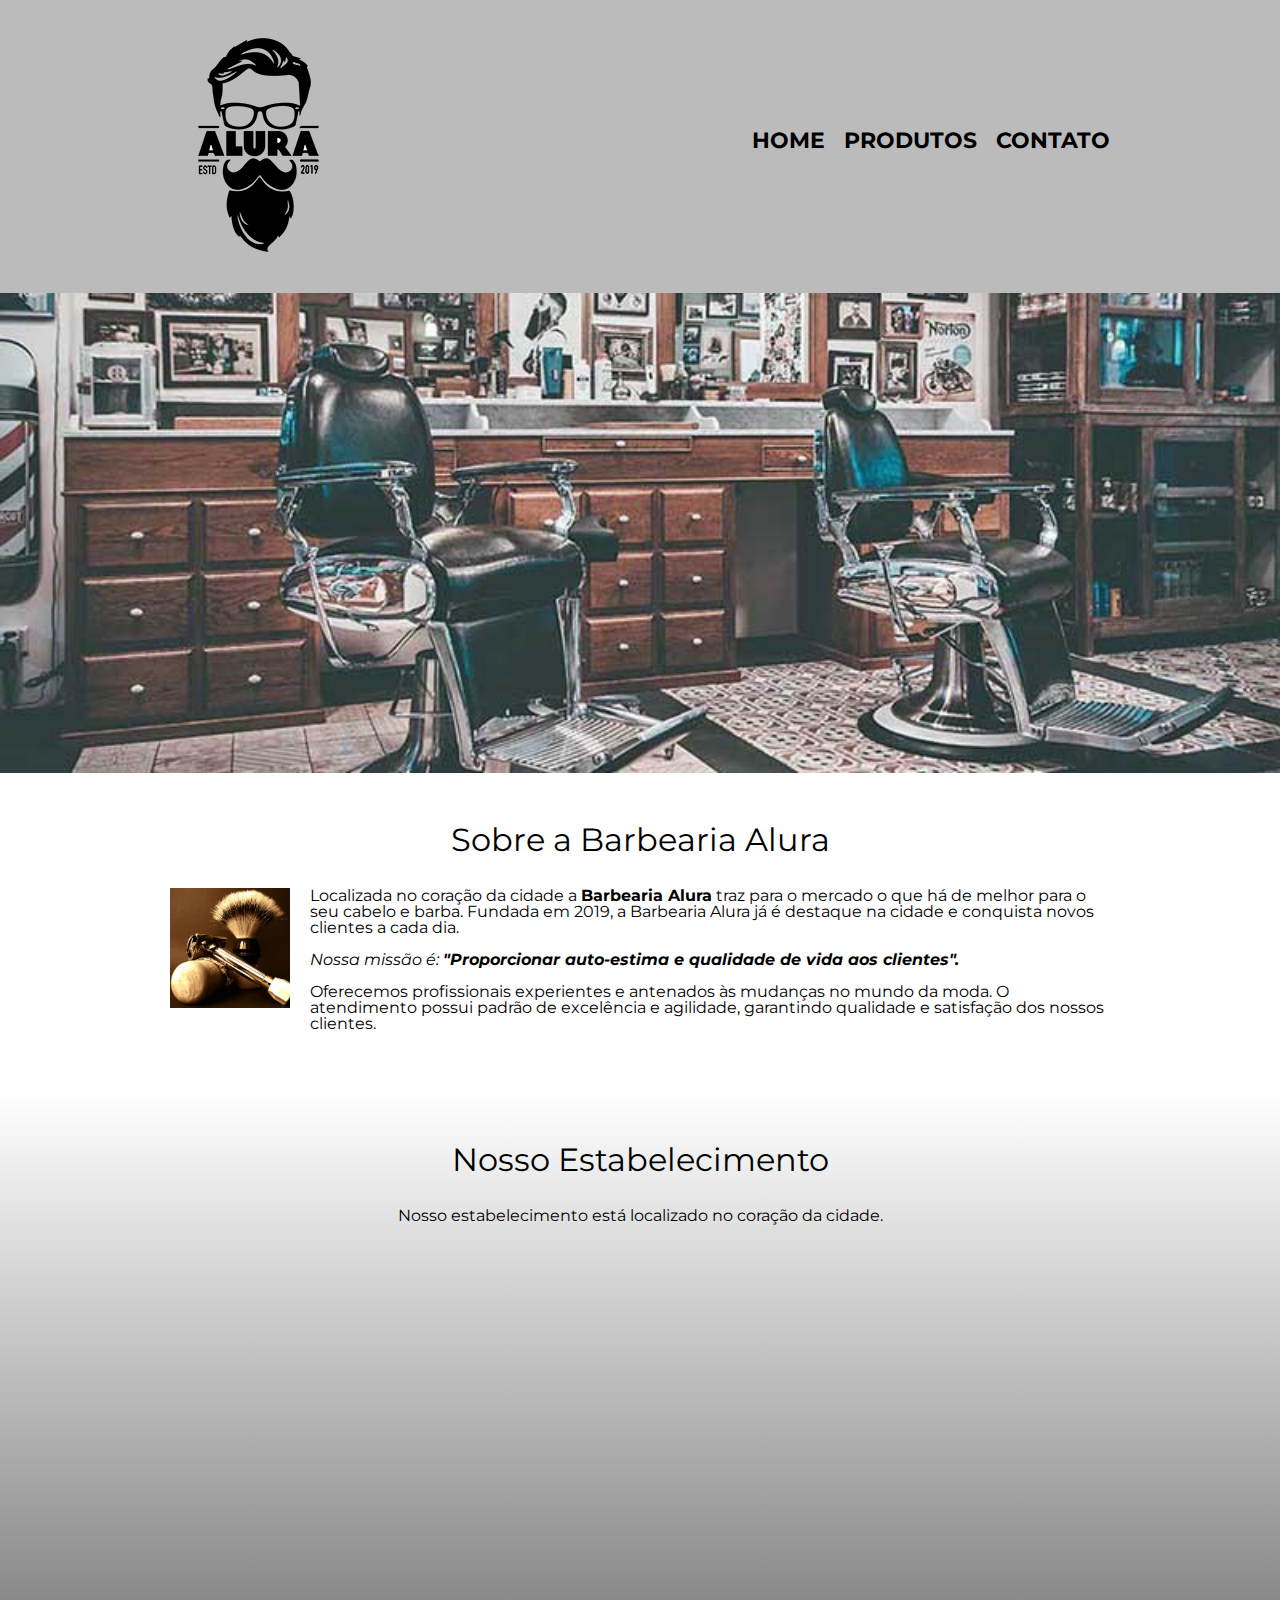
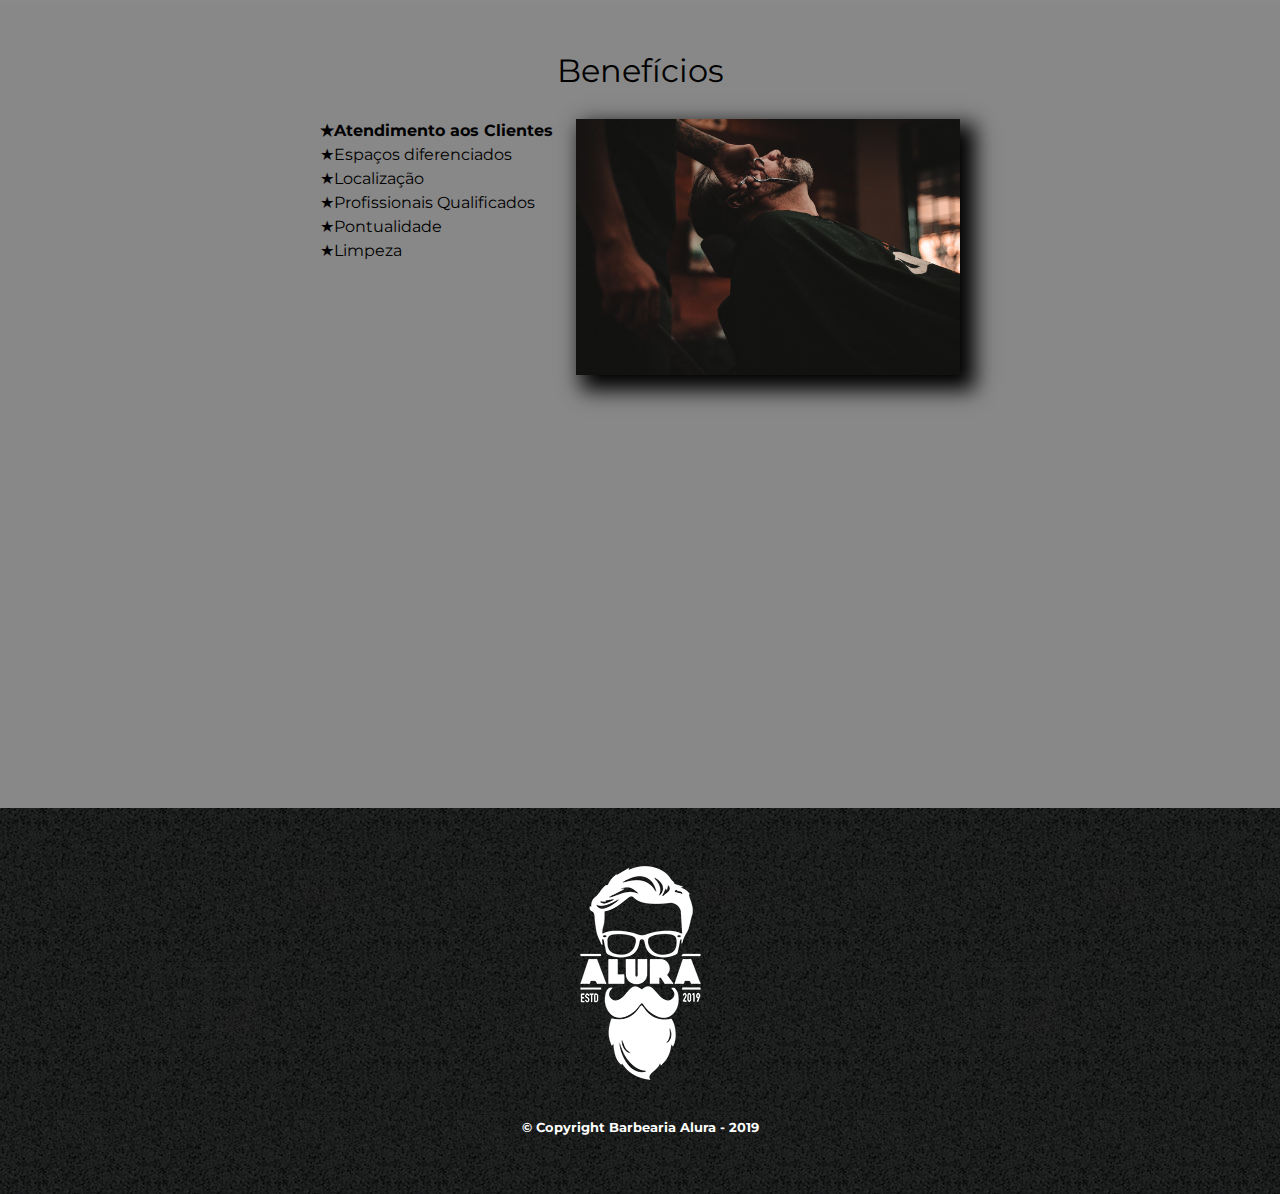
<file: index.html>
<!DOCTYPE html>
<html lang="pt-br">
	<head>
		<meta charset="UTF-8">
		<meta name="viewport" content="width=device-width">
		<title> Barbearia Alura</title>
		<link rel="stylesheet" href="reset.css">
		<link rel = "stylesheet" href = "style.css">
		<link href="https://fonts.googleapis.com/css?family=Montserrat&display=swap" rel="stylesheet">
	</head>
	<body>
		<header>
			<div class="caixa">
				<h1><img src="imagem/logo.png" alt="Logo Barbearia Alura"></h1>

				<nav>
					<ul>
						<li><a href="index.html">Home</a></li>
						<li><a href="produtos.html">Produtos</a></li>
						<li><a href="contato.html">Contato</a></li>
					</ul>
				</nav>
			</div>
		</header>

		<img class="banner"src="imagem/banner.jpg">

		<main>
			<section class="principal">

				<h2 class="titulo-principal">Sobre a Barbearia Alura</h2>

				<img class="utensilios" src="imagem/utensilios.jpg" alt="Utensilios de um barbeiro">

					<p>Localizada no coração da cidade a <strong>Barbearia Alura</strong> traz para o mercado o que há de melhor para o seu cabelo e barba. Fundada em 2019, a Barbearia Alura já é destaque na cidade e conquista novos clientes a cada dia.</p>

					<p id="missao"><em>Nossa missão é: <strong>"Proporcionar auto-estima e qualidade de vida aos clientes".</strong></em></p>

					<p>Oferecemos profissionais experientes e antenados às mudanças no mundo da moda. O atendimento possui padrão de excelência e agilidade, garantindo qualidade e satisfação dos nossos clientes.</p>
			</section>

			<section class="mapa">
				<h3 class="titulo-principal">Nosso Estabelecimento</h3>
				<p>Nosso estabelecimento está localizado no coração da cidade.</p>

				<div class="mapa-conteudo">
					<iframe src="https://www.google.com/maps/embed?pb=!1m18!1m12!1m3!1d3656.407832295378!2d-46.63842725866992!3d-23.58970228140189!2m3!1f0!2f0!3f0!3m2!1i1024!2i768!4f13.1!3m3!1m2!1s0x94ce5bd9bb943bf5%3A0x6f642995c970f0fe!2scaelum%20alura!5e0!3m2!1spt-BR!2sbr!4v1683155949843!5m2!1spt-BR!2sbr" width="100%" height="300" style="border:0;" allowfullscreen="" loading="lazy" referrerpolicy="no-referrer-when-downgrade"></iframe>
				</div>
				
			</section>

			<section class="beneficios">
				 <h3 class="titulo-principal">Benefícios</h3>

				 <div class="conteudo-beneficios">
					 <ul class="lista-beneficios">

						<li class="itens">Atendimento aos Clientes</li>
						<li class="itens">Espaços diferenciados</li>
						<li class="itens">Localização</li>
						<li class="itens">Profissionais Qualificados</li>
						<li class="itens">Pontualidade</li>
						<li class="itens">Limpeza</li>
					 </ul><img src="imagem/beneficios.jpg " class="imagem-beneficios">
				 </div>

				 <div class="video">
				 	<iframe width="100%" height="315" src="https://www.youtube.com/embed/wcVVXUV0YUY" title="YouTube video player" frameborder="0" allow="accelerometer; autoplay; clipboard-write; encrypted-media; gyroscope; picture-in-picture; web-share" allowfullscreen></iframe>
				 </div>
			
			</section>

		</main>

		<footer>

			<img src="imagem/logo-branco.png" alt="Logo Barbearia Alura">
			<p class="copyright">&copy; Copyright Barbearia Alura - 2019 </p>

		</footer>
	</body>
</html>
</file>
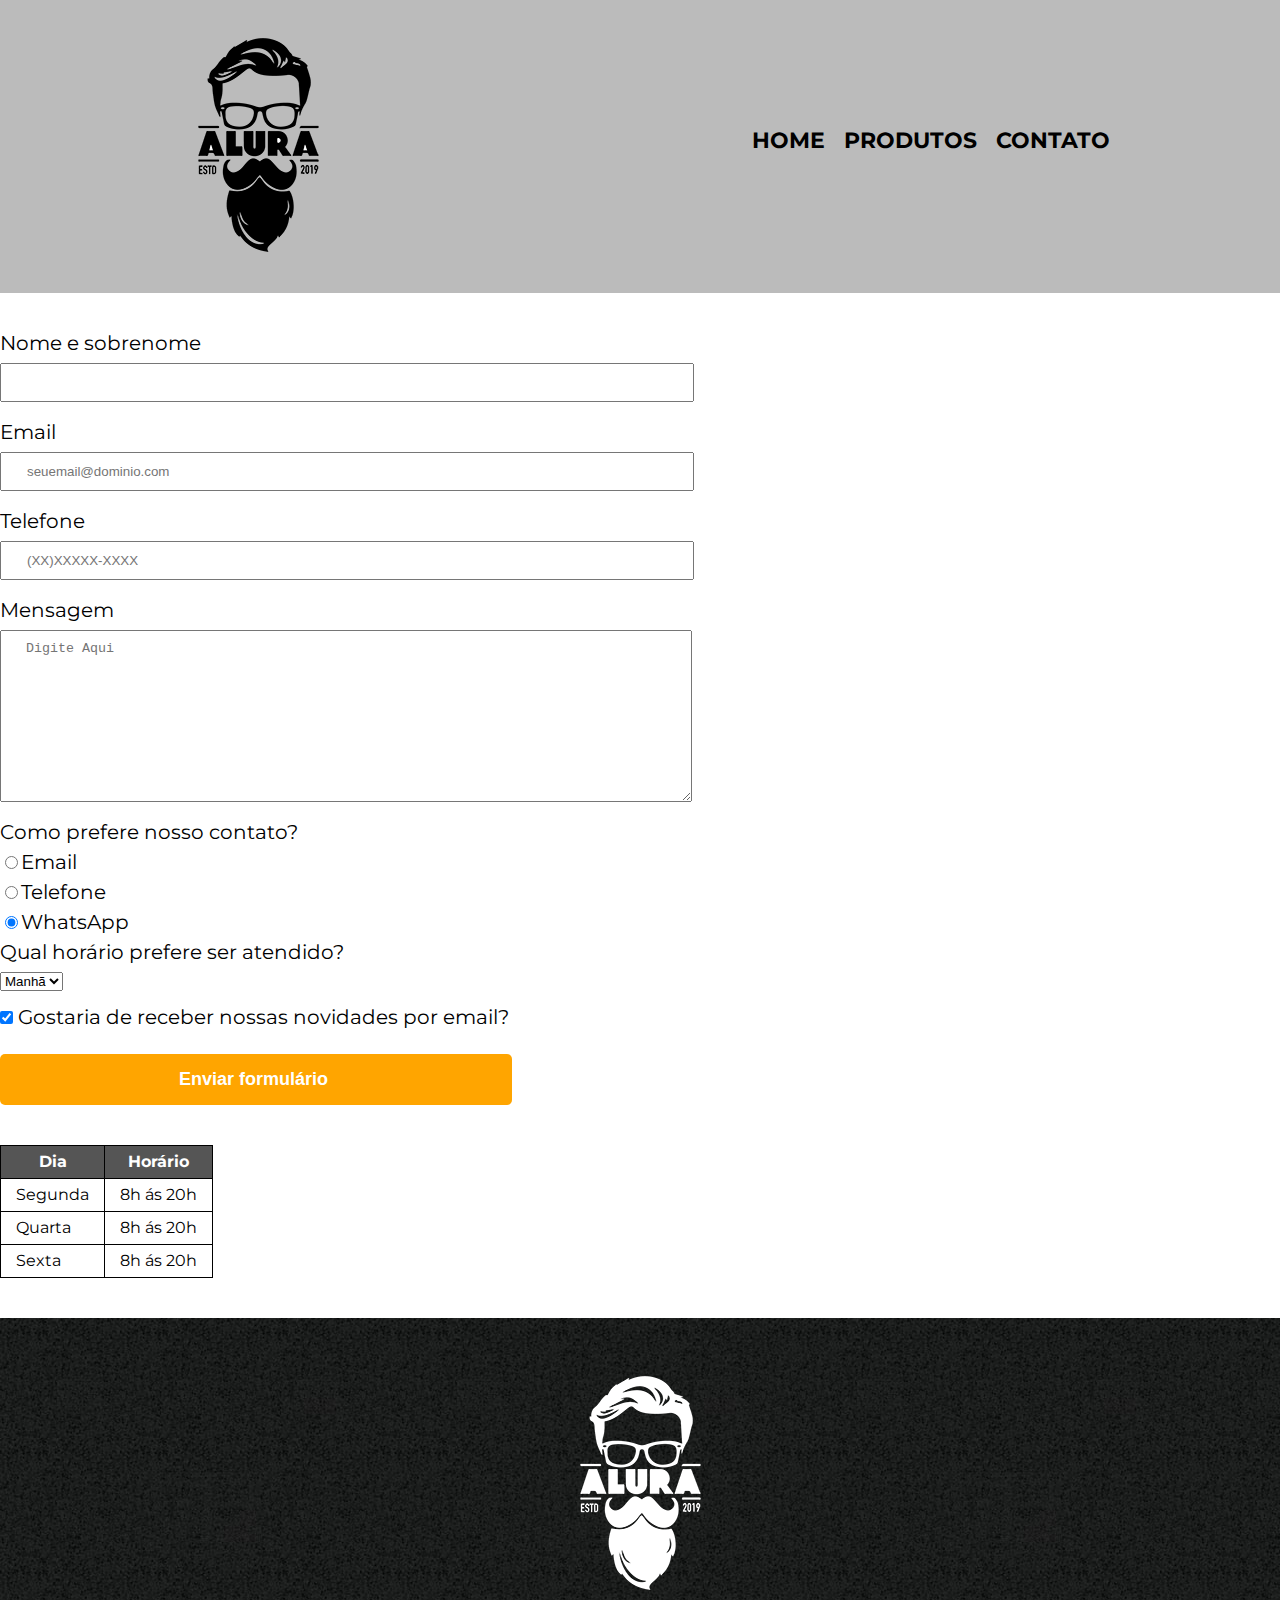
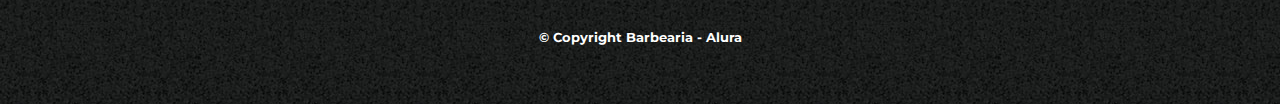
<file: contato.html>
<!DOCTYPE html>
<html lang="pt-br">
	<head>
		<meta charset="UTF-8">
	
		<title>Contato - Barbearia Alura</title>
		<link rel="stylesheet" href="reset.css">
		<link rel="stylesheet" href = "style.css">
		<link href="https://fonts.googleapis.com/css?family=Montserrat&display=swap" rel="stylesheet">
	</head>
	<body>
		<header>
			<div class="caixa">
				<h1><img src="imagem/logo.png" alt="Logo Barbearia Alura"></h1>

				<nav>
					<ul>
						<li><a href="index.html">Home</a></li>
						<li><a href="produtos.html">Produtos</a></li>
						<li><a href="contato.html">Contato</a></li>
					</ul>
				</nav>
			</div>
		</header>
		<main class="main-contato">
			<form>
				<label for="nomesobrenome"> Nome e sobrenome</label>
				<input type="text" id="nomesobrenome" class="input-padrao" required>

				<label for="email">Email</label>
				<input type="email" id="email" class="input-padrao" required placeholder="seuemail@dominio.com">

				<label for="telefone">Telefone</label>
				<input type="tel" id="telefone" class="input-padrao" required placeholder="(XX)XXXXX-XXXX">

				<label for="mensagem">Mensagem</label>
				<textarea cols="70" rows="10" id="mensagem" class="input-padrao" required placeholder="Digite Aqui"></textarea>

				<fieldset>
					<legend>Como prefere nosso contato?</legend>

					<label for="radio-email"><input type="radio" name="contato" value="email" id="radio-email" >Email</label>
					
					<label for="radio-telefone"><input type="radio" name="contato" value="telefone" id="radio-telefone" >Telefone</label>
					
					<label for="radio-whatsapp"><input type="radio" name="contato" value="whatsapp" id="radio-whatsapp" checked>WhatsApp</label>
				</fieldset>

				<fieldset>
					<legend>Qual horário prefere ser atendido?</legend>
					<select>
						<option>Manhã</option>
						<option>Tarde</option>
						<option>Noite</option>
					</select>
				</fieldset>

					<label><input type="checkbox" class="checkbox" checked> Gostaria de receber nossas novidades por email?</label>

				<input type="submit" value="Enviar formulário " class="enviar">
			</form>
			<table>
				<thead>
					<tr>
						<th>Dia</th>
						<th>Horário</th>
					</tr>
				</thead>
				<tbody>
					<tr>
						<td>Segunda</td>
						<td>8h ás 20h</td>
					</tr>
					<tr>
						<td>Quarta</td>
						<td>8h ás 20h</td>
					</tr>
					<tr>
						<td>Sexta</td>
						<td>8h ás 20h</td>
					</tr>
				</tbody>
			</table>
		</main>

		<footer>
			<img src="imagem/logo-branco.png" alt="Logo Barbearia Alura">
			<p class="copyright">&copy; Copyright Barbearia - Alura </p>
		</footer>
	</body>
</html>
</file>
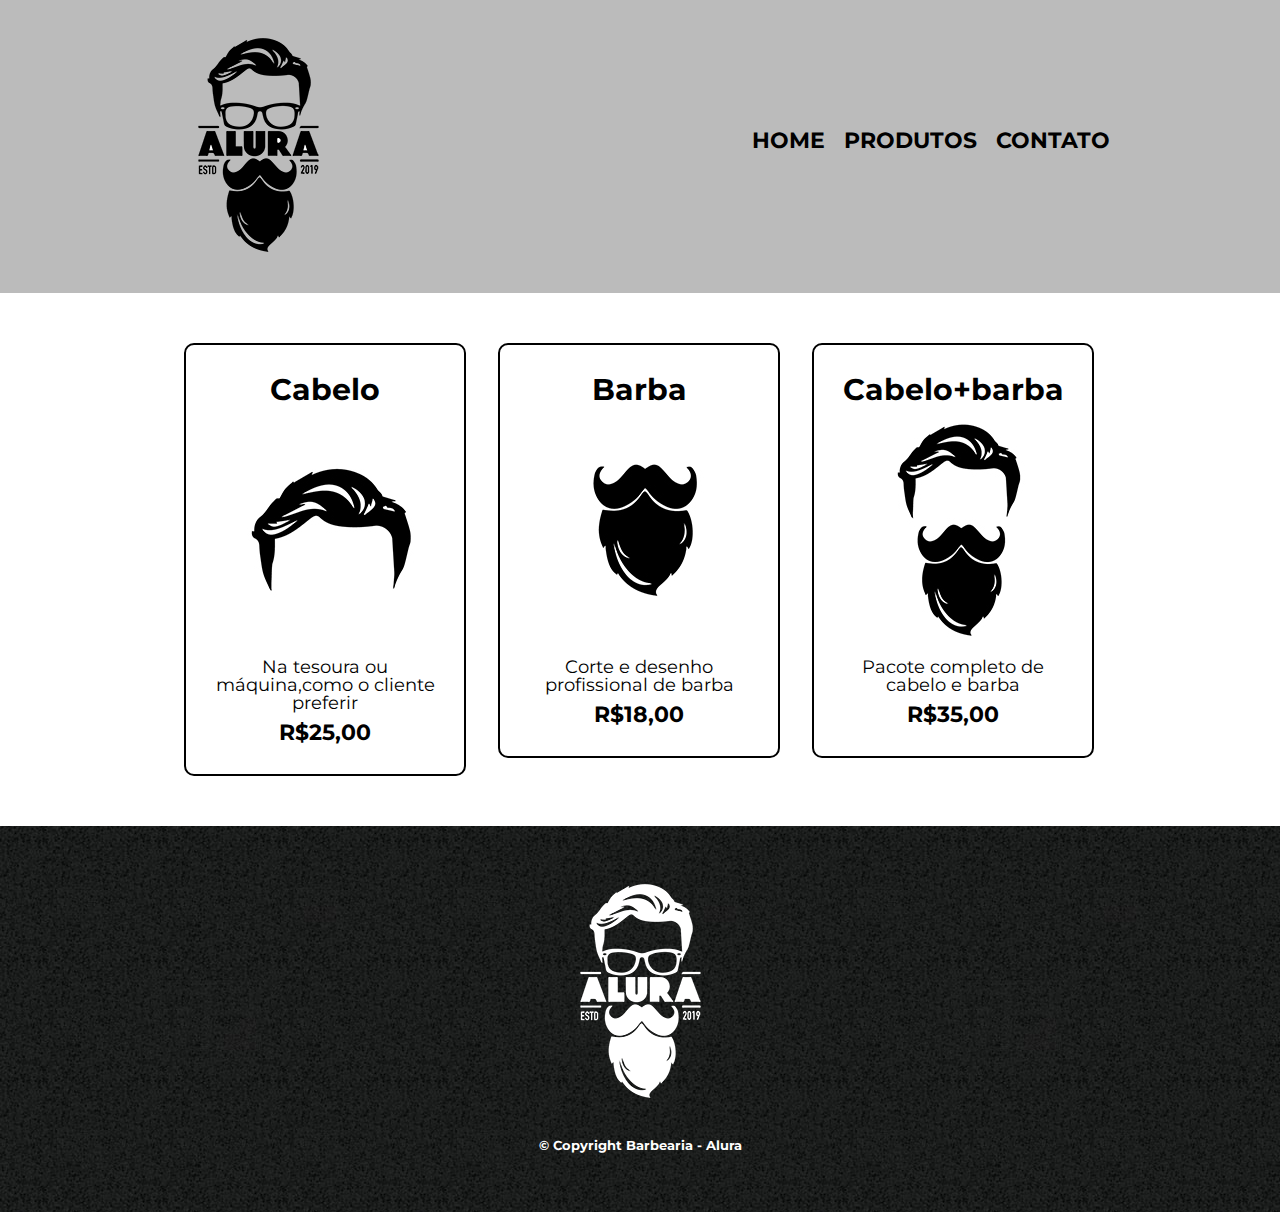
<file: produtos.html>
<!DOCTYPE html>
<html lang="pt-br">
	<head>
		<meta charset="UTF-8">

		<title>Produtos - Barbearia Alura</title>
		<link rel="stylesheet" href="reset.css">
		<link rel="stylesheet" href = "style.css">
		<link href="https://fonts.googleapis.com/css?family=Montserrat&display=swap" rel="stylesheet">
	</head>
	<body>
		<header>
			<div class="caixa">
				<h1><img src="imagem/logo.png"></h1>

				<nav>
					<ul>
						<li><a href="index.html">Home</a></li>
						<li><a href="produtos.html">Produtos</a></li>
						<li><a href="contato.html">Contato</a></li>
					</ul>
				</nav>
			</div>
		</header>

		<main>
			<ul class="produtos">
				<li>
					<h2>Cabelo</h2>
					<img src="imagem/cabelo.jpg">
					<p class="produto-descricao">Na tesoura ou máquina,como o cliente preferir</p>
					<p class="produto-preco">R$25,00</p>
				</li>

				<li>
					<h2>Barba</h2>
					<img src="imagem/barba.jpg">
					<p class="produto-descricao">Corte e desenho profissional de barba</p>
					<p class="produto-preco">R$18,00</p>
				</li>

				<li>
					<h2>Cabelo+barba</h2>
					<img src="imagem/cabelo+barba.jpg">
					<p class="produto-descricao">Pacote completo de cabelo e barba </p>
					<p class="produto-preco">R$35,00</p>
				</li>

			</ul>
		</main>
		<footer>
			<img src="imagem/logo-branco.png">
			<p class="copyright">&copy; Copyright Barbearia - Alura </p>
		</footer>
	</body>
</html>
</file>
<file: style.css>
body {
   font-family: 'Montserrat', sans-serif;
}

header{
	background: #BBBBBB;
	padding: 20px 0;
}
.caixa {
	position: relative;
	width: 940px;
	margin: 0 auto;
}

nav {
	position: absolute; 
	top: 110px;
	right: 0;
}

nav li {
	display:inline;
	margin: 0 0 0 15px;
}
nav a {
	text-transform: uppercase;
	color: #000000; 
	font-weight: bold;
	font-size: 22px;
	text-decoration: none;
}
nav a:hover{
	color: #C78C19;
	text-decoration: underline;
}

.produtos{
	width: 940px;
	margin: 0 auto;
	padding: 50px 0;
}
.produtos li {
	display: inline-block;
	text-align: center;
	width: 30%;
	vertical-align: top;
	margin: 0 1.5%;
	padding: 30px 20px;
	box-sizing: border-box;
	border: 2px solid #000000;
	border-radius: 10px;
} 
.produtos li:hover {
	border-color:#C78C19;
}
.produtos li:active{
	border-color: #088C19;
}
.produtos li:hover h2{
	font-size: 34px;
}

.produtos h2{
	font-size: 30px;
	font-weight: bold;
}
.produto-descricao{
	font-size: 18px;
}

.produto-preco {
	font-size: 22px;
	font-weight: bold;
	margin-top: 10px;
}

footer{
	text-align: center;
	background: url("imagem/bg.jpg");
	padding: 40px 0;
}
.copyright{
	font-size: 13px;
	color: white;
	font-weight: bold;
	margin: 20px 0;
}

form {
	margin: 40px 0;
}
form label,form legend{
	display: block;
	font-size: 20px;
	margin: 0 0 10px;
}
.input-padrao{
	display: block ;
	margin: 0 0 20px;
	padding: 10px 25px;
	width: 50%;
}
.checkbox{
	margin: 20px 0;
}
.enviar {
	width: 40%;
	padding: 15px;
	background: orange;
	color: white;
	font-weight: bold;
	font-size: 18px;
	border: none;
	border-radius: 5px;
	transition: 1s all;
	cursor: pointer;
}
.enviar:hover{
	background: darkorange;
	transform: scale(1.1);

}
table{
	margin: 20px 0 40px;
}
thead {
	background: #555555;
	color: white;
	font-weight: bold;
}
th , td {
	border: 1px solid #000000;
	padding: 8px 15px;

}

/* css pagina inicial*/


.banner{
	width: 100%;
}
.titulo-principal{
	text-align: center;
	font-size: 2em;
	margin: 0 0 1em;
	clear: left;
}
.principal{
	padding: 3em 0;
	background: #FEFEFE;
	width: 940px;
	margin: 0 auto;	
}
.principal p {
	margin: 0 0 1em;
}
.principal strong{
	font-weight: bold;
}
.principal em{
	font-style: italic;
}
.utensilios {
	width: 120px;
	float: left;
	margin: 0 20px 20px 0;
}
.mapa{
	padding: 3em 0;
	background: linear-gradient(#FEFEFE,#888888);
}
.mapa-conteudo {
    width: 940px;
    margin: 0 auto;

}
.mapa p{
	margin: 0 0 2em;
	text-align: center;
}
.beneficios{
	padding: 3em 20em;
	background: #888888;
}
.conteudo-benefecios{
	width: 640px;
	margin: 0 auto;
}
.lista-beneficios{
	width: 40%;
	display: inline-block;
	vertical-align: top;
}

.itens{
	line-height: 1.5;
}

.itens:first-child {
	font-weight: bold;
}

.itens:before{
	content: "★";
}

.imagem-beneficios{
	width:60%;
	opacity: 1;
	transition: 400ms;
	box-shadow: 10px 10px 20px 5px black;
}

.imagem-beneficios:hover{
	opacity: 0.5;
}
.video{
	width: 560px;
	margin: 2em auto;
}


@media screen and (max-width: 480px) {
    .caixa, .principal, .conteudo-beneficios, .mapa-conteudo, .video{
        width: auto;
    }
	.produtos,.produto-descricao,.produto-preco{
		width: auto;
	}

    h1 {
        text-align: center;
    }

    nav {
        position: static;
    }

    .beneficios{
    	padding: 3em 0;
    }
    .lista-beneficios, .imagem-beneficios{
        width: 100%;
    }
}
</file>
